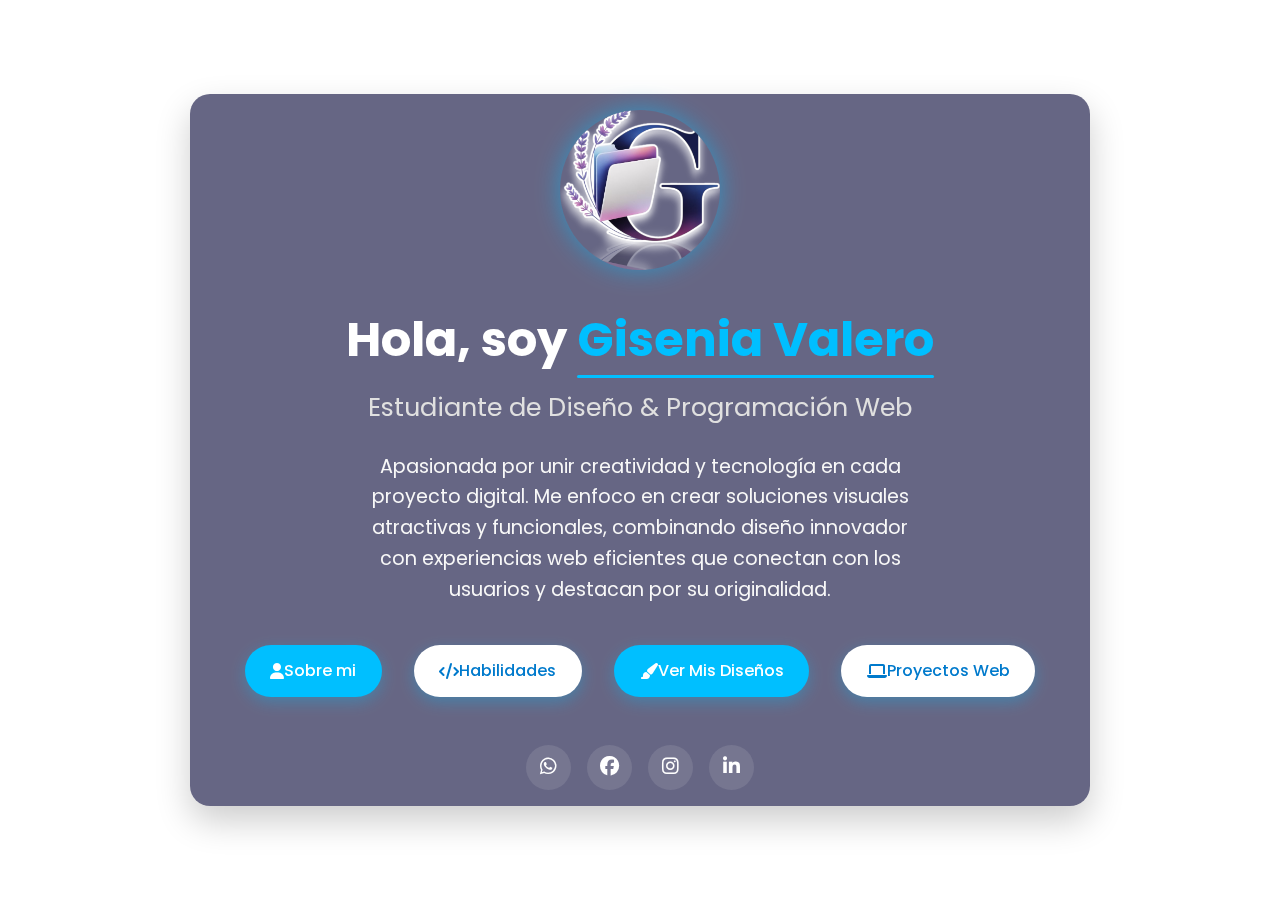
<file: index.html>
<!DOCTYPE html>
<html lang="es">
<head>
    <meta charset="UTF-8">
    <meta name="viewport" content="width=device-width, initial-scale=1.0">
    <title>Gisenia Valero | Diseño Gráfico & Programación Web</title>
    <link rel="stylesheet" href="https://cdnjs.cloudflare.com/ajax/libs/font-awesome/6.4.0/css/all.min.css">
    <link rel="stylesheet" href="https://fonts.googleapis.com/css2?family=Poppins:wght@300;400;500;600;700&display=swap">
    <link rel="stylesheet" href="ESTILO.CSS">
</head>
<body>
    <section id="home" class="home">
        <div class="particles" id="particles"></div>
        <div class="overlay">
            <div class="home-content">
                <img src="logo.png" alt="Gisenia Valero" class="profile-pic">
                <h1>Hola, soy <span>Gisenia Valero</span></h1>
                <h2>Estudiante de Diseño & Programación Web</h2>
                <p>
                    Apasionada por unir creatividad y tecnología en cada proyecto digital. Me enfoco en crear soluciones visuales atractivas y funcionales, combinando diseño innovador con experiencias web eficientes que conectan con los usuarios y destacan por su originalidad.
                </p>
                <div class="buttons">
                    <a href="sobremi.html" class="btn">
                        <i class="fas fa-user"></i> Sobre mi
                    </a>
                    <a href="habiliades.html" class="btn secondary">
                        <i class="fas fa-code"></i> Habilidades
                    </a>
                    <a href="diseno.html" class="btn">
                        <i class="fas fa-paint-brush"></i> Ver Mis Diseños
                    </a>
                    <a href="proyectos.html" class="btn secondary">
                        <i class="fas fa-laptop"></i> Proyectos Web
                    </a>
                </div>
                <div class="social">
                    <a href="https://walink.co/cecac8" target="_blank" title="WhatsApp">
                        <i class="fab fa-whatsapp"></i>
                    </a>
                    <a href="https://www.facebook.com/share/1CY7yNGZvF/" target="_blank" title="Facebook">
                        <i class="fab fa-facebook"></i>
                    </a>
                    <a href="https://www.instagram.com/gisenia_valero_cainicela?igsh=MW5tcTYyZTUxejdicg==" target="_blank" title="Instagram">
                        <i class="fab fa-instagram"></i>
                    </a>
                    <a href="https://www.linkedin.com/in/gisenia-valero-cainicela-827954334/" target="_blank" title="LinkedIn">
                        <i class="fab fa-linkedin-in"></i>
                    </a>
                </div>
            </div>
        </div>
    </section>

    <script>
        // Crear efecto de partículas
        document.addEventListener('DOMContentLoaded', function() {
            const particlesContainer = document.getElementById('particles');
            const particleCount = 30;
            
            for (let i = 0; i < particleCount; i++) {
                const particle = document.createElement('div');
                particle.classList.add('particle');
                
                // Tamaño aleatorio entre 3 y 8px
                const size = Math.random() * 5 + 3;
                particle.style.width = `${size}px`;
                particle.style.height = `${size}px`;
                
                // Posición horizontal aleatoria
                particle.style.left = `${Math.random() * 100}vw`;
                
                // Retraso de animación aleatorio
                particle.style.animationDelay = `${Math.random() * 15}s`;
                
                // Duración de animación aleatoria
                particle.style.animationDuration = `${Math.random() * 10 + 10}s`;
                
                particlesContainer.appendChild(particle);
            }
        });
    </script>
</body>
</html>
</file>
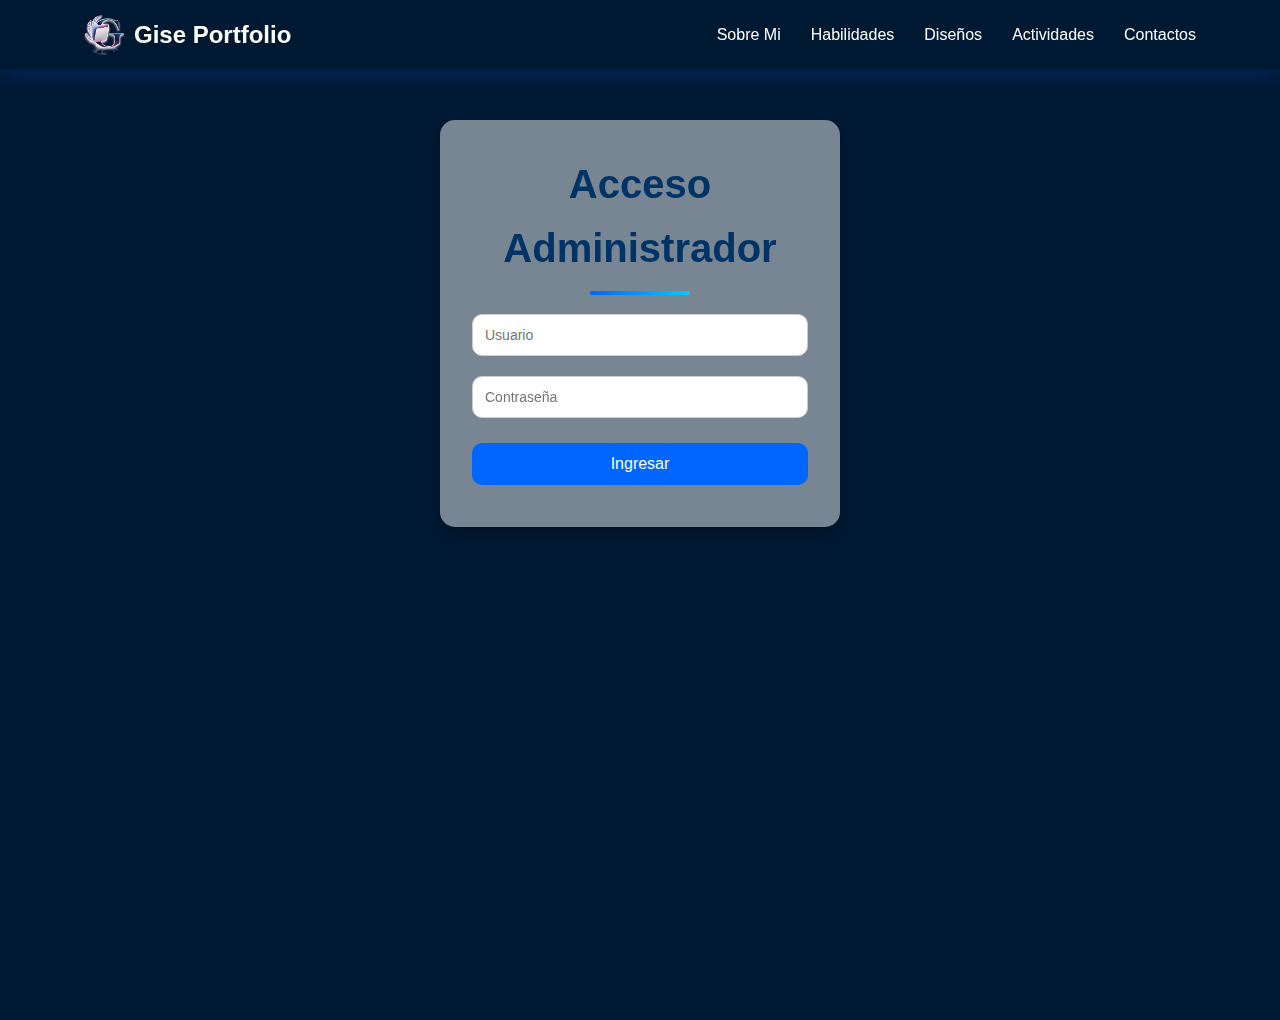
<file: admin.html>
<!DOCTYPE html>
<html lang="es">
<head>
  <meta charset="UTF-8">
  <meta name="viewport" content="width=device-width, initial-scale=1.0">
  <title>Panel de Administrador</title>
  <link rel="stylesheet" href="admin.css">
</head>
<body>
        <!-- Header -->
     <header>
        <div class="container">
            
                <nav>
            <div class="logo-container">
                <img src="logo.png" alt="Gisenia Valero" class="profile-pic">
                <a href="index.html" class="logo">Gise Portfolio</a>
            </div>

            <!-- Botón hamburguesa -->
            <div class="menu-toggle" id="menu-toggle">☰</div>

            <ul class="nav-links" id="nav-links">
                <li><a href="sobremi.html">Sobre Mi</a></li>
                <li><a href="habiliades.html">Habilidades</a></li>
                <li><a href="diseno.html">Diseños</a></li>
                <li><a href="proyectos.html">Actividades</a></li>
                <li><a href="contacto.html">Contactos</a></li>
            </ul>
        </nav>
    </div>
     </header>
  <div class="container">
    <!-- Login -->
    <div id="login-section">
      <h2>Acceso Administrador</h2>
      <input type="text" id="username" placeholder="Usuario">
      <input type="password" id="password" placeholder="Contraseña">
      <button onclick="login()">Ingresar</button>
      <p id="login-msg" style="color:rgb(47, 0, 255);"></p>
    </div>

    <!-- Panel -->
<div id="admin-panel" style="display:none;">
  <h2>Bienvenida Gisenia</h2>

  <div class="admin-forms">
    <!-- Sección Diseños -->
    <section>
      <h3>Agregar Diseño</h3>
      <input type="text" id="design-title" placeholder="Título">
      <input type="text" id="design-desc" placeholder="Descripción">
      <input type="file" id="design-file" accept="image/*,video/*">
      <button onclick="addDesign()">Agregar Diseño</button>
      <div id="design-list"></div>
    </section>

    <!-- Sección Proyectos -->
    <section>
      <h3>Agregar Proyecto</h3>
      <input type="text" id="project-title" placeholder="Título">
      <input type="text" id="project-desc" placeholder="Descripción">
      <input type="file" id="project-file" accept=".pdf,.zip">
      <button onclick="addProject()">Agregar Proyecto</button>
      <div id="project-list"></div>
    </section>
  </div>
</div>


  <script>
    function addDesign() {
      const title = document.getElementById("design-title").value;
      const desc = document.getElementById("design-desc").value;
      if(title && desc){
        const card = document.createElement("div");
        card.classList.add("card");
        card.innerHTML = `<h4>${title}</h4><p>${desc}</p>`;
        document.getElementById("design-list").appendChild(card);
        document.getElementById("design-title").value="";
        document.getElementById("design-desc").value="";
      }
    }

    function addProject() {
      const title = document.getElementById("project-title").value;
      const desc = document.getElementById("project-desc").value;
      if(title && desc){
        const card = document.createElement("div");
        card.classList.add("card");
        card.innerHTML = `<h4>${title}</h4><p>${desc}</p>`;
        document.getElementById("project-list").appendChild(card);
        document.getElementById("project-title").value="";
        document.getElementById("project-desc").value="";
      }
    }
  </script>
    </div>
  </div>

  <script>
    // --- LOGIN ---
    function login() {
      const user = document.getElementById("username").value;
      const pass = document.getElementById("password").value;
      if (user === "gisenia" && pass === "123") {
        document.getElementById("login-section").style.display = "none";
        document.getElementById("admin-panel").style.display = "block";
        loadData();
      } else {
        document.getElementById("login-msg").innerText = "Credenciales incorrectas";
      }
    }

    // --- GUARDAR DISEÑOS ---
    function addDesign() {
      let title = document.getElementById("design-title").value;
      let desc = document.getElementById("design-desc").value;
      let file = document.getElementById("design-file").files[0];

      if (!title || !desc || !file) return alert("Completa todos los campos");

      let reader = new FileReader();
      reader.onload = function(e) {
        let designs = JSON.parse(localStorage.getItem("designs")) || [];
        designs.push({ title, desc, file: e.target.result, type: file.type });
        localStorage.setItem("designs", JSON.stringify(designs));
        loadData();
      }
      reader.readAsDataURL(file);
    }

    // --- GUARDAR PROYECTOS ---
    function addProject() {
      let title = document.getElementById("project-title").value;
      let desc = document.getElementById("project-desc").value;
      let file = document.getElementById("project-file").files[0];

      if (!title || !desc || !file) return alert("Completa todos los campos");

      let reader = new FileReader();
      reader.onload = function(e) {
        let projects = JSON.parse(localStorage.getItem("projects")) || [];
        projects.push({ title, desc, file: e.target.result, name: file.name });
        localStorage.setItem("projects", JSON.stringify(projects));
        loadData();
      }
      reader.readAsDataURL(file);
    }

    // --- MOSTRAR DATOS EN EL PANEL ---
    function loadData() {
      // Diseños
      let designs = JSON.parse(localStorage.getItem("designs")) || [];
      let dList = document.getElementById("design-list");
      dList.innerHTML = "";
      designs.forEach((d, i) => {
        dList.innerHTML += `
          <div>
            <b>${d.title}</b> - ${d.desc}
            <button onclick="deleteDesign(${i})">Eliminar</button>
          </div>`;
      });

      // Proyectos
      let projects = JSON.parse(localStorage.getItem("projects")) || [];
      let pList = document.getElementById("project-list");
      pList.innerHTML = "";
      projects.forEach((p, i) => {
        pList.innerHTML += `
          <div>
            <b>${p.title}</b> - ${p.desc}
            <button onclick="deleteProject(${i})">Eliminar</button>
          </div>`;
      });
    }

    // --- ELIMINAR ---
    function deleteDesign(index) {
      let designs = JSON.parse(localStorage.getItem("designs")) || [];
      designs.splice(index, 1);
      localStorage.setItem("designs", JSON.stringify(designs));
      loadData();
    }

    function deleteProject(index) {
      let projects = JSON.parse(localStorage.getItem("projects")) || [];
      projects.splice(index, 1);
      localStorage.setItem("projects", JSON.stringify(projects));
      loadData();
    }
  </script>
</body>
<script>
  const toggle = document.getElementById("menu-toggle");
  const navLinks = document.getElementById("nav-links");

  toggle.addEventListener("click", () => {
    navLinks.classList.toggle("show");
  });
</script>

</html>
</file>
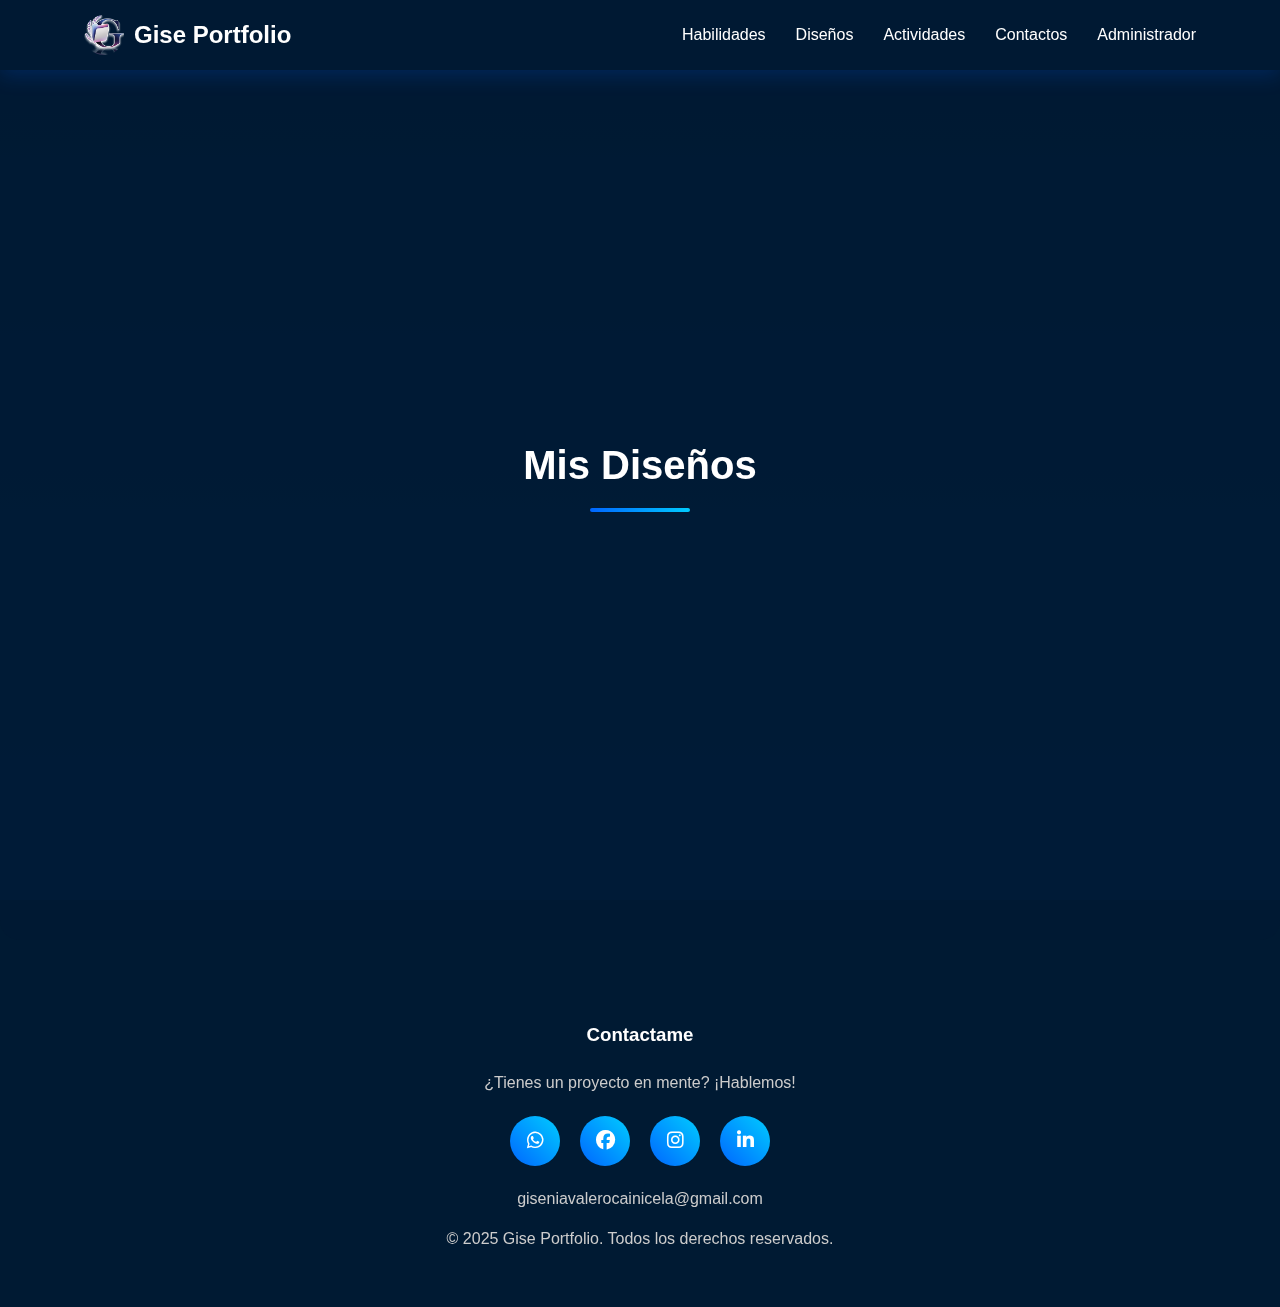
<file: diseno.html>
<!DOCTYPE html>
<html lang="es">
<head>
    <meta charset="UTF-8">
    <meta name="viewport" content="width=device-width, initial-scale=1.0">
    <title>Gise Portfolio</title>
    <link rel="stylesheet" href="https://cdnjs.cloudflare.com/ajax/libs/font-awesome/6.4.0/css/all.min.css">
    <link rel="stylesheet" href="general.css">
</head>
<body>
    <!-- Header -->
     <header>
        <div class="container">
            
                <nav>
            <div class="logo-container">
                <img src="logo.png" alt="Gisenia Valero" class="profile-pic">
                <a href="index.html" class="logo">Gise Portfolio</a>
            </div>

            <!-- Botón hamburguesa -->
            <div class="menu-toggle" id="menu-toggle">☰</div>

            <ul class="nav-links" id="nav-links">
                <li><a href="habiliades.html">Habilidades</a></li>
                <li><a href="diseno.html">Diseños</a></li>
                <li><a href="proyectos.html">Actividades</a></li>
                <li><a href="contacto.html">Contactos</a></li>
                <li><a href="admin.html">Administrador</a></li>
            </ul>
        </nav>
    </div>
     </header>
    <!-- Diseños -->
     
    <section id="designs">
      <h2>Mis Diseños</h2>
<div class="designs-gallery" id="design-gallery"></div>

<script>
  function loadDesigns() {
    let designs = JSON.parse(localStorage.getItem("designs")) || [];
    let container = document.getElementById("design-gallery");
    container.innerHTML = "";
    designs.forEach(d => {
      if (d.type.startsWith("image")) {
        container.innerHTML += `
          <div class="design-item">
            <img src="${d.file}" alt="${d.title}">
            <div class="design-overlay">
              <h3>${d.title}</h3>
              <p>${d.desc}</p>
            </div>
          </div>`;
      } else if (d.type.startsWith("video")) {
        container.innerHTML += `
          <div class="design-item">
            <video controls src="${d.file}"></video>
            <div class="design-overlay">
              <h3>${d.title}</h3>
              <p>${d.desc}</p>
            </div>
          </div>`;
      }
    });
  }
  loadDesigns();
</script>

    </section>
    <script>
        document.getElementById("menu-toggle").addEventListener("click", function() {
            document.getElementById("nav-links").classList.toggle("show");
        });
    </script>
    <!-- Footer -->
      <footer>
    <div class="container">
      <h3>Contactame</h3>
      <p>¿Tienes un proyecto en mente? ¡Hablemos!</p>
      <div class="social-links">
        <a href="https://walink.co/cecac8" target="_blank" title="WhatsApp"><i class="fab fa-whatsapp"></i></a>
        <a href="https://www.facebook.com/share/1CY7yNGZvF/" target="_blank" title="TikTok"><i class="fab fa-facebook"></i></a>
        <a href="https://www.instagram.com/gisenia_valero_cainicela?igsh=MW5tcTYyZTUxejdicg==" target="_blank" title="Instagram"><i class="fab fa-instagram"></i></a>
        <a href="https://www.linkedin.com/in/gisenia-valero-cainicela-827954334/" target="_blank" title="LinkedIn"><i class="fab fa-linkedin-in"></i></a>
      </div>
      <p>giseniavalerocainicela@gmail.com</p>
      <p>&copy; 2025 Gise Portfolio. Todos los derechos reservados.</p>
    </div>
  </footer>
</body>
</html>
</file>
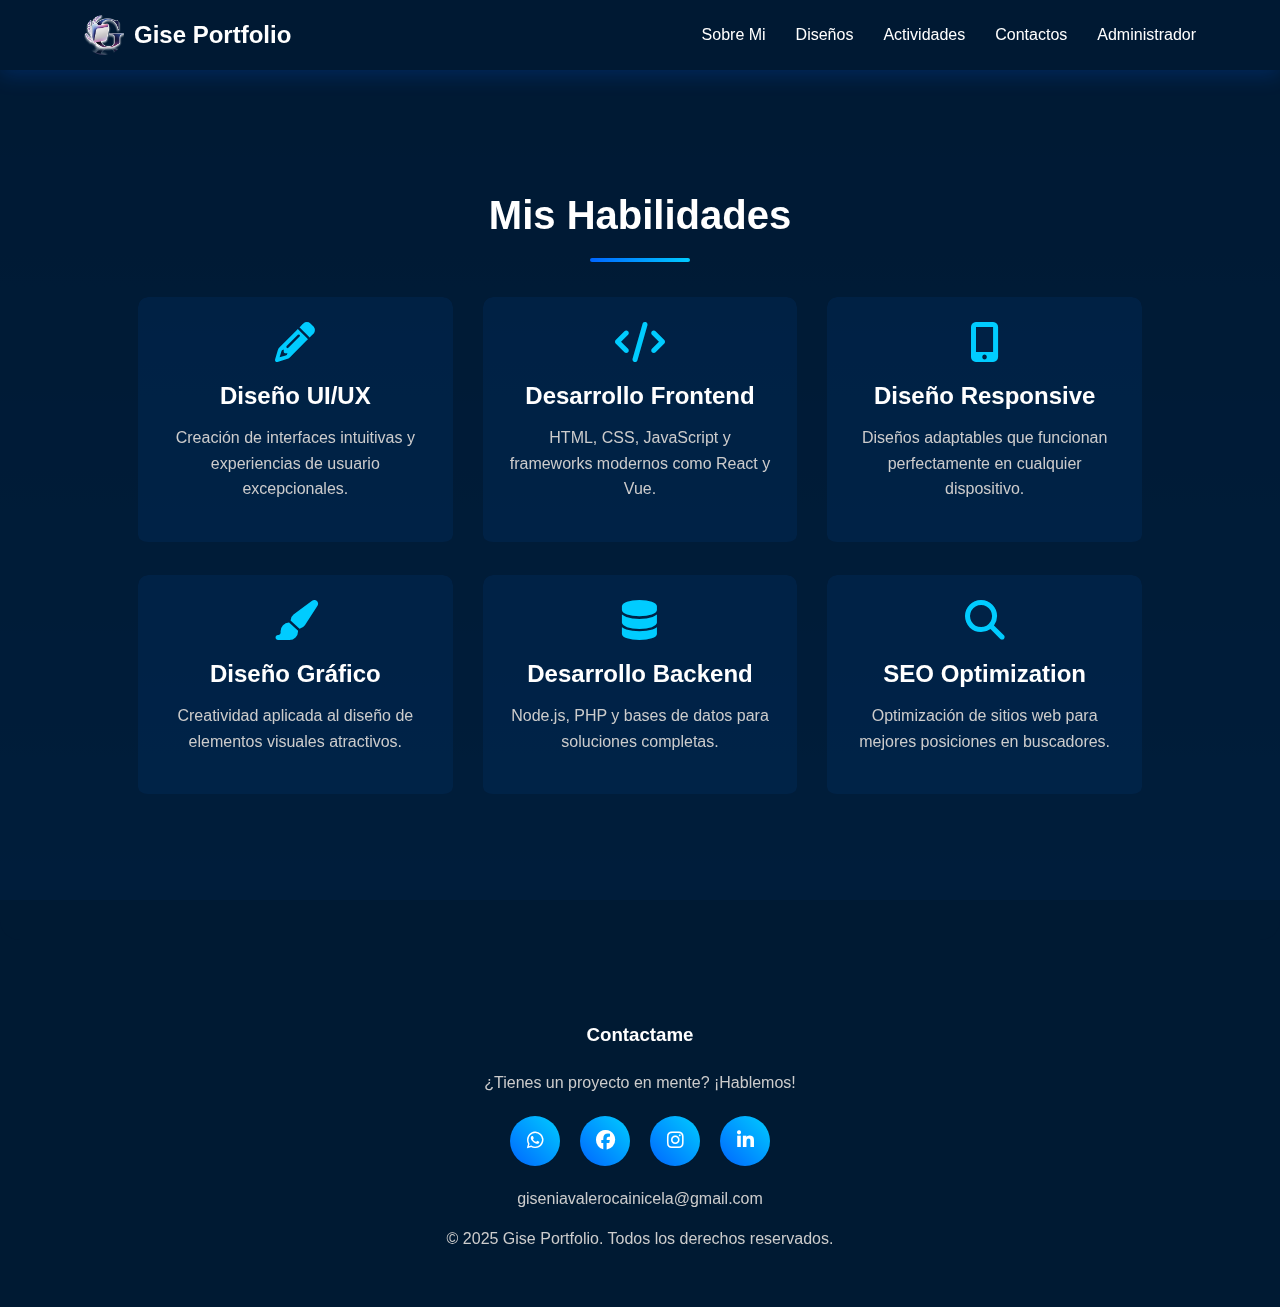
<file: habiliades.html>
<!DOCTYPE html>
<html lang="es">
<head>
    <meta charset="UTF-8">
    <meta name="viewport" content="width=device-width, initial-scale=1.0">
    <title>Gise Portfolio</title>
    <link rel="stylesheet" href="https://cdnjs.cloudflare.com/ajax/libs/font-awesome/6.4.0/css/all.min.css">
    <link rel="stylesheet" href="general.css">
</head>
<body>
    <!-- Header -->
         <header>
        <div class="container">
            
                <nav>
            <div class="logo-container">
                <img src="logo.png" alt="Gisenia Valero" class="profile-pic">
                <a href="index.html" class="logo">Gise Portfolio</a>
            </div>

            <!-- Botón hamburguesa -->
            <div class="menu-toggle" id="menu-toggle">☰</div>

            <ul class="nav-links" id="nav-links">
                <li><a href="sobremi.html">Sobre Mi</a></li>
                <li><a href="diseno.html">Diseños</a></li>
                <li><a href="proyectos.html">Actividades</a></li>
                <li><a href="contacto.html">Contactos</a></li>
                <li><a href="admin.html">Administrador</a></li>
            </ul>
        </nav>
    </div>
     </header>
    <!-- Habilidades -->
    <section id="skills">
        <div class="container">
            <h2>Mis Habilidades</h2>
            <div class="skills-grid">
                <div class="skill-item">
                    <i class="fas fa-pencil-alt"></i>
                    <h3>Diseño UI/UX</h3>
                    <p>Creación de interfaces intuitivas y experiencias de usuario excepcionales.</p>
                </div>
                <div class="skill-item">
                    <i class="fas fa-code"></i>
                    <h3>Desarrollo Frontend</h3>
                    <p>HTML, CSS, JavaScript y frameworks modernos como React y Vue.</p>
                </div>
                <div class="skill-item">
                    <i class="fas fa-mobile-alt"></i>
                    <h3>Diseño Responsive</h3>
                    <p>Diseños adaptables que funcionan perfectamente en cualquier dispositivo.</p>
                </div>
                <div class="skill-item">
                    <i class="fas fa-paint-brush"></i>
                    <h3>Diseño Gráfico</h3>
                    <p>Creatividad aplicada al diseño de elementos visuales atractivos.</p>
                </div>
                <div class="skill-item">
                    <i class="fas fa-database"></i>
                    <h3>Desarrollo Backend</h3>
                    <p>Node.js, PHP y bases de datos para soluciones completas.</p>
                </div>
                <div class="skill-item">
                    <i class="fas fa-search"></i>
                    <h3>SEO Optimization</h3>
                    <p>Optimización de sitios web para mejores posiciones en buscadores.</p>
                </div>
            </div>
        </div>
    </section>

    <script>
        document.getElementById("menu-toggle").addEventListener("click", function() {
            document.getElementById("nav-links").classList.toggle("show");
        });
    </script>


    <!-- Footer -->
  <footer>
    <div class="container">
      <h3>Contactame</h3>
      <p>¿Tienes un proyecto en mente? ¡Hablemos!</p>
      <div class="social-links">
        <a href="https://walink.co/cecac8" target="_blank" title="WhatsApp"><i class="fab fa-whatsapp"></i></a>
        <a href="https://www.facebook.com/share/1CY7yNGZvF/" target="_blank" title="TikTok"><i class="fab fa-facebook"></i></a>
        <a href="https://www.instagram.com/gisenia_valero_cainicela?igsh=MW5tcTYyZTUxejdicg==" target="_blank" title="Instagram"><i class="fab fa-instagram"></i></a>
        <a href="https://www.linkedin.com/in/gisenia-valero-cainicela-827954334/" target="_blank" title="LinkedIn"><i class="fab fa-linkedin-in"></i></a>
      </div>
      <p>giseniavalerocainicela@gmail.com</p>
      <p>&copy; 2025 Gise Portfolio. Todos los derechos reservados.</p>
    </div>
  </footer>
</body>
</html>
</file>
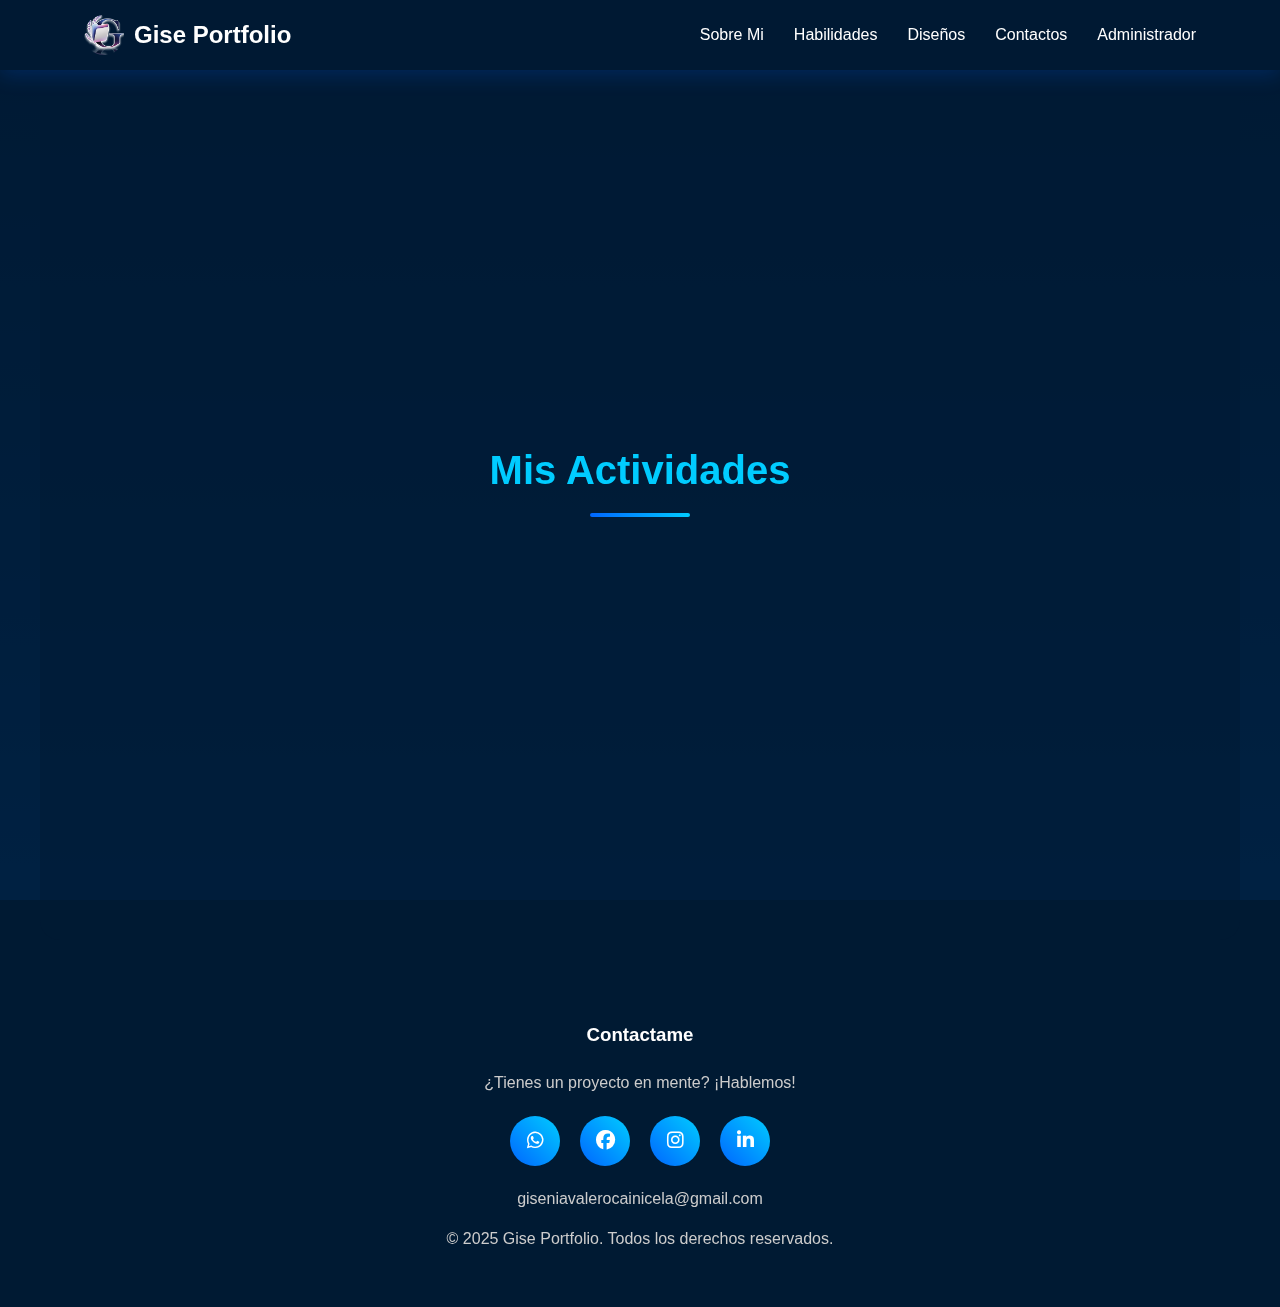
<file: proyectos.html>
<!DOCTYPE html>
<html lang="es">
<head>
  <meta charset="UTF-8">
  <meta name="viewport" content="width=device-width, initial-scale=1.0">
  <title>Gise Portfolio</title>
  <link rel="stylesheet" href="general.css">
  <link rel="stylesheet" href="https://cdnjs.cloudflare.com/ajax/libs/font-awesome/6.4.0/css/all.min.css">
</head>
<body>
  <!-- Header -->
  <header>
    <div class="container">
      <nav>
        <div class="logo-container">
          <img src="logo.png" alt="Gisenia Valero" class="profile-pic">
          <a href="index.html" class="logo">Gise Portfolio</a>
        </div>

        <div class="menu-toggle" id="menu-toggle">☰</div>

        <ul class="nav-links" id="nav-links">
          <li><a href="sobremi.html">Sobre Mi</a></li>
          <li><a href="habiliades.html">Habilidades</a></li>
          <li><a href="diseno.html">Diseños</a></li>
          <li><a href="contacto.html">Contactos</a></li>
          <li><a href="admin.html">Administrador</a></li>
        </ul>
      </nav>
    </div>
  </header>

  <!-- Proyectos -->
  <section id="projects">
    <h2>Mis Actividades</h2>
    <div class="projects-grid" id="project-gallery"></div>
  </section>

  <!-- Modal para vista previa -->
  <div id="preview-modal" class="modal">
    <div class="modal-content">
      <span class="close">&times;</span>
      <iframe id="preview-frame" src="" frameborder="0"></iframe>
    </div>
  </div>

  <!-- Footer -->
  <footer>
    <div class="container">
      <h3>Contactame</h3>
      <p>¿Tienes un proyecto en mente? ¡Hablemos!</p>
      <div class="social-links">
        <a href="https://walink.co/cecac8" target="_blank" title="WhatsApp"><i class="fab fa-whatsapp"></i></a>
        <a href="https://www.facebook.com/share/1CY7yNGZvF/" target="_blank" title="TikTok"><i class="fab fa-facebook"></i></a>
        <a href="https://www.instagram.com/gisenia_valero_cainicela?igsh=MW5tcTYyZTUxejdicg==" target="_blank" title="Instagram"><i class="fab fa-instagram"></i></a>
        <a href="https://www.linkedin.com/in/gisenia-valero-cainicela-827954334/" target="_blank" title="LinkedIn"><i class="fab fa-linkedin-in"></i></a>
      </div>
      <p>giseniavalerocainicela@gmail.com</p>
      <p>&copy; 2025 Gise Portfolio. Todos los derechos reservados.</p>
    </div>
  </footer>

  <script src="general.js"></script>
</body>
</html>
</file>
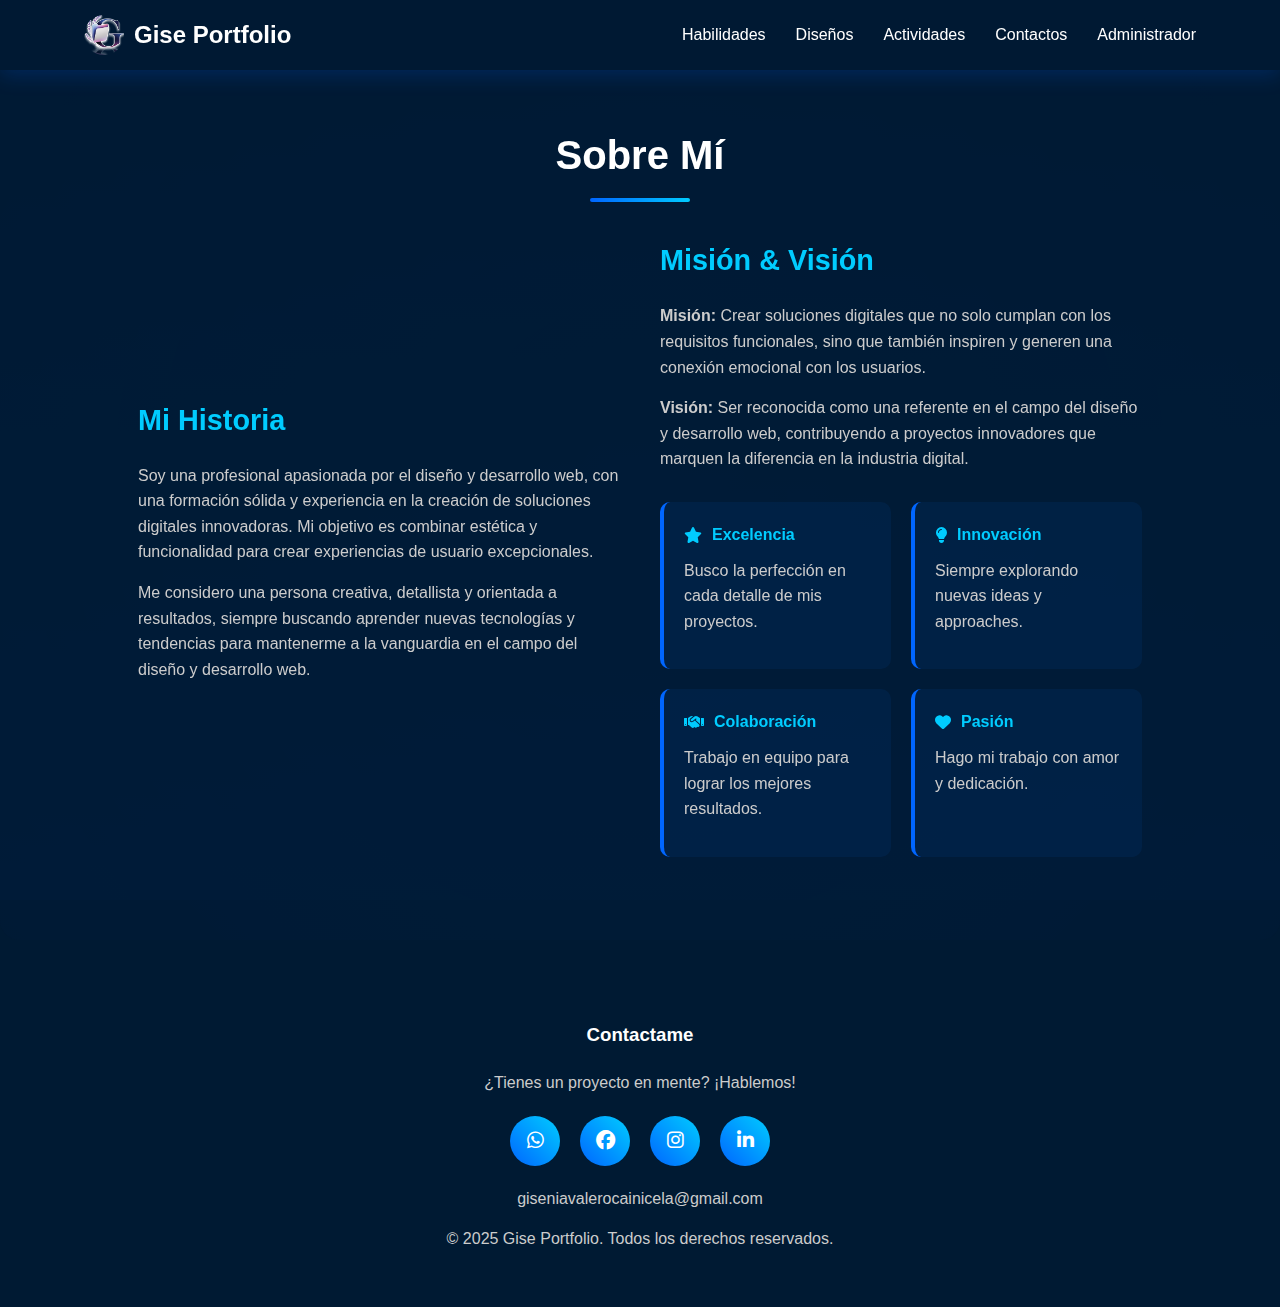
<file: sobremi.html>
<!DOCTYPE html>
<html lang="es">
<head>
    <meta charset="UTF-8">
    <meta name="viewport" content="width=device-width, initial-scale=1.0">
    <title>Gise Portfolio</title>
    <link rel="stylesheet" href="https://cdnjs.cloudflare.com/ajax/libs/font-awesome/6.4.0/css/all.min.css">
    <link rel="stylesheet" href="general.css">
</head>
<body>
    <!-- Header -->
     <header>
        <div class="container">
            
                <nav>
            <div class="logo-container">
                <img src="logo.png" alt="Gisenia Valero" class="profile-pic">
                <a href="index.html" class="logo">Gise Portfolio</a>
            </div>

            <!-- Botón hamburguesa -->
            <div class="menu-toggle" id="menu-toggle">☰</div>

            <ul class="nav-links" id="nav-links">
                <li><a href="habiliades.html">Habilidades</a></li>
                <li><a href="diseno.html">Diseños</a></li>
                <li><a href="proyectos.html">Actividades</a></li>
                <li><a href="contacto.html">Contactos</a></li>
                <li><a href="admin.html">Administrador</a></li>
            </ul>
        </nav>
    </div>
     </header>
    <!-- Sobre Mí -->
    <section id="about">
        <div class="container">
            <h2>Sobre Mí</h2>
            <div class="about-content">
                <div class="about-text">
                    <h3>Mi Historia</h3>
                    <p>Soy una profesional apasionada por el diseño y desarrollo web, con una formación sólida y experiencia en la creación de soluciones digitales innovadoras. Mi objetivo es combinar estética y funcionalidad para crear experiencias de usuario excepcionales.</p>
                    <p>Me considero una persona creativa, detallista y orientada a resultados, siempre buscando aprender nuevas tecnologías y tendencias para mantenerme a la vanguardia en el campo del diseño y desarrollo web.</p>
                </div>
                <div class="about-text">
                    <h3>Misión & Visión</h3>
                    <p><strong>Misión:</strong> Crear soluciones digitales que no solo cumplan con los requisitos funcionales, sino que también inspiren y generen una conexión emocional con los usuarios.</p>
                    <p><strong>Visión:</strong> Ser reconocida como una referente en el campo del diseño y desarrollo web, contribuyendo a proyectos innovadores que marquen la diferencia en la industria digital.</p>
                    
                    <div class="values-grid">
                        <div class="value-item">
                            <h4><i class="fas fa-star"></i> Excelencia</h4>
                            <p>Busco la perfección en cada detalle de mis proyectos.</p>
                        </div>
                        <div class="value-item">
                            <h4><i class="fas fa-lightbulb"></i> Innovación</h4>
                            <p>Siempre explorando nuevas ideas y approaches.</p>
                        </div>
                        <div class="value-item">
                            <h4><i class="fas fa-handshake"></i> Colaboración</h4>
                            <p>Trabajo en equipo para lograr los mejores resultados.</p>
                        </div>
                        <div class="value-item">
                            <h4><i class="fas fa-heart"></i> Pasión</h4>
                            <p>Hago mi trabajo con amor y dedicación.</p>
                        </div>
                    </div>
                </div>
            </div>
        </div>
    </section>

    <script>
        document.getElementById("menu-toggle").addEventListener("click", function() {
            document.getElementById("nav-links").classList.toggle("show");
        });
    </script>
    <!-- Footer -->
  <footer>
    <div class="container">
      <h3>Contactame</h3>
      <p>¿Tienes un proyecto en mente? ¡Hablemos!</p>
      <div class="social-links">
        <a href="https://walink.co/cecac8" target="_blank" title="WhatsApp"><i class="fab fa-whatsapp"></i></a>
        <a href="https://www.facebook.com/share/1CY7yNGZvF/" target="_blank" title="TikTok"><i class="fab fa-facebook"></i></a>
        <a href="https://www.instagram.com/gisenia_valero_cainicela?igsh=MW5tcTYyZTUxejdicg==" target="_blank" title="Instagram"><i class="fab fa-instagram"></i></a>
        <a href="https://www.linkedin.com/in/gisenia-valero-cainicela-827954334/" target="_blank" title="LinkedIn"><i class="fab fa-linkedin-in"></i></a>
      </div>
      <p>giseniavalerocainicela@gmail.com</p>
      <p>&copy; 2025 Gise Portfolio. Todos los derechos reservados.</p>
    </div>
  </footer>
</body>
</html>
</file>
<file: ESTILO.CSS>
:root {
    --primary: #00BFFF;
    --primary-dark: #007acc;
    --secondary: #ffffff;
    --text-light: #f8f8f8;
    --text-gray: #e0e0e0;
    --overlay: rgba(0, 0, 50, 0.6);
    --card-bg: rgba(255, 255, 255, 0.1);
}

/* Reset */
* {
    margin: 0;
    padding: 0;
    box-sizing: border-box;
}

body {
    font-family: 'Poppins', sans-serif;
    line-height: 1.6;
    overflow-x: hidden;
    font-size: 16px; /* base */
}

/* ==== HOME ==== */
.home {
    position: relative;
    min-height: 100vh;
    display: flex;
    align-items: center;
    justify-content: center;
    overflow: hidden;
    text-align: center;
    color: #fff;
    padding: 1rem;
}

/* Fondo slider */
.home::before {
    content: "";
    position: absolute;
    top: 0; left: 0;
    width: 100%; height: 100%;
    background-size: cover;
    background-position: center;
    animation: slider 20s infinite;
    z-index: -2;
}

@keyframes slider {
    0%   { background-image: url('1.jpg'); }
    33%  { background-image: url('2.jpg'); }
    66%  { background-image: url('3.jpg'); }
    100% { background-image: url('4.jpg'); }
}

/* Filtro encima */
.overlay {
    background: var(--overlay);
    padding: 1rem 2rem;
    border-radius: 20px;
    max-width: 900px;
    width: 100%;
    backdrop-filter: blur(10px);
    -webkit-backdrop-filter: blur(10px);
    box-shadow: 0 15px 35px rgba(0, 0, 0, 0.2);
}

/* Contenido principal */
.home-content {
    position: relative;
    z-index: 1;
}

.home-content h1 {
    font-size: clamp(1.8rem, 5vw, 3rem);
    font-weight: 700;
    margin-bottom: 0.5rem;
    color: var(--secondary);
}

.home-content h1 span {
    color: var(--primary);
    position: relative;
}

.home-content h1 span::after {
    content: '';
    position: absolute;
    bottom: -5px;
    left: 0;
    width: 100%;
    height: 3px;
    background: var(--primary);
    border-radius: 3px;
}

.home-content h2 {
    font-size: clamp(1rem, 3vw, 1.6rem);
    font-weight: 400;
    margin: 0.5rem 0 1.5rem;
    color: var(--text-gray);
}

.home-content p {
    font-size: clamp(0.9rem, 2.5vw, 1.2rem);
    margin-bottom: 2rem;
    color: var(--text-light);
    max-width: 600px;
    margin-left: auto;
    margin-right: auto;
    padding: 0 1rem;
}

/* Imagen perfil */
.profile-pic {
    width: clamp(100px, 25vw, 160px);
    height: clamp(100px, 25vw, 160px);
    border-radius: 50%;
    margin-bottom: 1.5rem;
    object-fit: cover;
    box-shadow: 0 0 25px rgba(0, 191, 255, 0.5);
    animation: pulse 3s infinite ease-in-out;
}

@keyframes pulse {
    0% { transform: scale(1); }
    50% { transform: scale(1.05); }
    100% { transform: scale(1); }
}

/* Botones */
.buttons {
    display: flex;
    justify-content: center;
    flex-wrap: wrap;
    gap: 1rem;
    margin-bottom: 2.5rem;
}

.btn {
    display: inline-flex;
    align-items: center;
    margin: 0.5rem;
    padding: 0.8rem 1.6rem;
    border-radius: 50px;
    text-decoration: none;
    background: var(--primary);
    color: var(--secondary);
    font-weight: 500;
    transition: all 0.3s ease;
    box-shadow: 0 5px 15px rgba(0, 191, 255, 0.3);
    font-size: clamp(0.85rem, 2vw, 1rem);
}

.btn:hover {
    background: var(--primary-dark);
    transform: translateY(-3px);
    box-shadow: 0 8px 20px rgba(0, 191, 255, 0.4);
}

.btn.secondary {
    background: var(--secondary);
    color: var(--primary-dark);
}

.btn.secondary:hover {
    background: #f0f0f0;
    color: var(--primary-dark);
}

/* Redes sociales */
.social {
    display: flex;
    justify-content: center;
    gap: 1rem;
    margin-top: 2rem;
    flex-wrap: wrap;
}

.social a {
    display: flex;
    align-items: center;
    justify-content: center;
    width: clamp(35px, 8vw, 45px);
    height: clamp(35px, 8vw, 45px);
    border-radius: 50%;
    background: var(--card-bg);
    color: var(--secondary);
    font-size: clamp(0.9rem, 3vw, 1.2rem);
    transition: all 0.3s ease;
    text-decoration: none;
}

.social a:hover {
    background: var(--primary);
    transform: translateY(-5px);
}

/* Partículas */
.particles {
    position: absolute;
    top: 0;
    left: 0;
    width: 100%;
    height: 100%;
    z-index: 0;
    overflow: hidden;
}

.particle {
    position: absolute;
    background: rgba(255, 255, 255, 0.5);
    border-radius: 50%;
    opacity: 0;
    animation: float 15s infinite linear;
}

/* Responsividad */
@media (max-width: 480px) {
    .overlay {
        padding: 1rem;
    }
    .buttons {
        flex-direction: column;
        align-items: center;
    }
    .btn {
        width: 100%;
        max-width: 220px;
        justify-content: center;
    }
}
</file>
<file: admin.css>
/* =========================================================
   VARIABLES DE COLORES
========================================================= */
:root {
  --electric-blue: #0066ff;
  --navy-blue: #003366;
  --light-blue: #00ccff;
  --dark-bg: #001a33;
  --text-light: #ffffff;
  --text-gray: #cccccc;
  --form-bg: rgba(255, 255, 255, 0.47);
  --card-bg: #ffffff;
  --card-text: #333333;
}

/* =========================================================
   ESTILOS GENERALES
========================================================= */
* {
  margin: 0;
  padding: 0;
  box-sizing: border-box;
  font-family: 'Segoe UI', Tahoma, Geneva, Verdana, sans-serif;
}

html {
  scroll-behavior: smooth;
}

body {
  background: var(--dark-bg);
  color: var(--text-light);
  line-height: 1.6;
  overflow-x: hidden;
  min-height: 100vh;
}

/* Fondo animado */
body::before {
  content: "";
  position: fixed;
  top: 0; left: 0;
  width: 100%; height: 100%;
  background-size: cover;
  background-position: center;
  animation: sliderBg 24s infinite;
  z-index: -2;
}

body::after {
  content: "";
  position: fixed;
  top: 0; left: 0;
  width: 100%; height: 100%;
  background: rgba(0, 26, 51, 0.7); /* capa oscura */
  z-index: -1;
}

/* Contenedor principal */
.container {
  width: 90%;
  max-width: 1200px;
  margin: 0 auto;
  padding: 0 20px;
  position: relative;
  z-index: 10;
}

/* =========================================================
   HEADER Y NAVEGACIÓN
========================================================= */
header {
  position: fixed;
  top: 0; left: 0;
  width: 100%;
  background: rgba(0, 26, 51, 0.9);
  backdrop-filter: blur(10px);
  padding: 15px 0;
  z-index: 1000;
  box-shadow: 0 5px 20px rgba(0, 102, 255, 0.2);
}

nav {
  display: flex;
  justify-content: space-between;
  align-items: center;
}

.logo-container {
  display: flex;
  align-items: center;
  gap: 10px;
}

.profile-pic {
  width: 40px;
  height: 40px;
  border-radius: 50%;
  object-fit: cover;
}

.logo {
  font-size: 1.5rem;
  font-weight: 700;
  color: white;
  text-decoration: none;
}

.nav-links {
  display: flex;
  list-style: none;
  gap: 30px;
}

.nav-links a {
  color: white;
  text-decoration: none;
  font-weight: 500;
  transition: 0.3s;
  position: relative;
}

.nav-links a::after {
  content: "";
  position: absolute;
  bottom: -5px;
  left: 0;
  width: 0;
  height: 2px;
  background: linear-gradient(90deg, var(--electric-blue), var(--light-blue));
  transition: width 0.3s;
}

.nav-links a:hover {
  color: var(--light-blue);
}

.nav-links a:hover::after {
  width: 100%;
}

/* Botón menú (solo móvil) */
.menu-toggle {
  display: none;
  font-size: 1.8rem;
  cursor: pointer;
  color: white;
}

/* =========================================================
   LOGIN Y PANEL ADMINISTRATIVO
========================================================= */
h1, h2, h3 {
  margin-bottom: 20px;
  position: relative;
}

h2 {
  font-size: 2.5rem;
  text-align: center;
  margin-bottom: 50px;
}

h2::after {
  content: '';
  position: absolute;
  bottom: -15px;
  left: 50%;
  transform: translateX(-50%);
  width: 100px;
  height: 4px;
  background: linear-gradient(90deg, var(--electric-blue), var(--light-blue));
  border-radius: 2px;
}

/* LOGIN (centrado y compacto) */
#login-section {
  background: var(--form-bg);
  color: #333;
  padding: 2rem;
  border-radius: 15px;
  box-shadow: 0 8px 20px rgba(0, 0, 0, 0.25);
  max-width: 400px;
  margin: 120px auto;
  text-align: center;
  animation: fadeIn 1s ease-in-out;
}

#login-section h2 {
  margin-bottom: 1.5rem;
  color: var(--navy-blue);
}

#login-section input {
  width: 100%;
  padding: 12px;
  margin: 10px 0;
  border: 1px solid #ccc;
  border-radius: 10px;
  font-size: 14px;
  transition: border 0.3s;
}

#login-section input:focus {
  border: 1px solid var(--electric-blue);
  box-shadow: 0 0 5px rgba(42, 82, 152, 0.5);
}

#login-section button {
  width: 100%;
  padding: 12px;
  margin-top: 15px;
  background: var(--electric-blue);
  color: white;
  border: none;
  border-radius: 10px;
  font-size: 16px;
  cursor: pointer;
  transition: 0.3s;
}

#login-section button:hover {
  background: var(--navy-blue);
  transform: scale(1.05);
}

#login-msg {
  margin-top: 10px;
  font-size: 14px;
  color: var(--electric-blue);
}

/* PANEL DE ADMIN (más ancho y dinámico) */
#admin-panel {
  background: rgba(255, 255, 255, 0.08);
  padding: 2rem;
  border-radius: 15px;
  box-shadow: 0 8px 20px rgba(0, 0, 0, 0.25);
  max-width: 1000px;
  margin: 120px auto;
  animation: fadeIn 1s ease-in-out;
}

#admin-panel h2 {
  text-align: center;
  margin-bottom: 2rem;
  color: var(--light-blue);
}

/* Secciones en 2 columnas */
#admin-panel .admin-forms {
  display: grid;
  grid-template-columns: 1fr 1fr;
  gap: 25px;
}

/* Tarjetas */
#admin-panel section {
  background: rgba(255, 255, 255, 0.12);
  padding: 20px;
  border-radius: 15px;
  box-shadow: 0 5px 15px rgba(0,0,0,0.2);
  transition: transform 0.3s ease;
}

#admin-panel section:hover {
  transform: translateY(-3px);
}

/* Inputs */
#admin-panel input {
  width: 100%;
  padding: 12px;
  margin: 10px 0;
  border: 1px solid #ccc;
  border-radius: 10px;
  font-size: 14px;
  transition: border 0.3s;
}

#admin-panel input:focus {
  border: 1px solid var(--light-blue);
  box-shadow: 0 0 5px rgba(0, 204, 255, 0.5);
}

/* Botones */
#admin-panel button {
  width: 100%;
  padding: 12px;
  margin-top: 15px;
  background: linear-gradient(90deg, var(--electric-blue), var(--light-blue));
  color: white;
  border: none;
  border-radius: 10px;
  font-size: 16px;
  cursor: pointer;
  transition: 0.3s;
}

#admin-panel button:hover {
  background: var(--navy-blue);
  transform: scale(1.05);
}

/* Listas de resultados */
#design-list, #project-list {
  margin-top: 15px;
  color: #fff;
}

#design-list div, #project-list div {
  background: rgba(255,255,255,0.08);
  padding: 10px;
  border-radius: 10px;
  margin-bottom: 8px;
  display: flex;
  justify-content: space-between;
  align-items: center;
}

/* Cards generales */
.card {
  background: var(--card-bg);
  color: var(--card-text);
  padding: 15px;
  border-radius: 10px;
  margin: 10px 0;
  box-shadow: 0 5px 15px rgba(0,0,0,0.1);
}

/* =========================================================
   ANIMACIONES
========================================================= */
@keyframes sliderBg {
  0%   { background-image: url('1.jpg'); }
  25%  { background-image: url('2.jpg'); }
  50%  { background-image: url('3.jpg'); }
  75%  { background-image: url('4.jpg'); }
  100% { background-image: url('1.jpg'); }
}

@keyframes fadeIn {
  from { opacity: 0; transform: translateY(20px); }
  to   { opacity: 1; transform: translateY(0); }
}

/* =========================================================
   RESPONSIVE
========================================================= */
@media (max-width: 768px) {
  .nav-links {
    display: none;
    flex-direction: column;
    background: rgba(0, 26, 51, 0.95);
    position: absolute;
    top: 70px;
    right: 20px;
    padding: 20px;
    border-radius: 10px;
    gap: 15px;
    box-shadow: 0 5px 15px rgba(0, 102, 255, 0.3);
  }

  .nav-links.show {
    display: flex;
  }

  .menu-toggle {
    display: block;
  }

  #admin-panel .admin-forms {
    grid-template-columns: 1fr; /* 1 columna en móvil */
  }
}
</file>
<file: general.css>
/* =========================================================
   VARIABLES DE COLORES
========================================================= */
:root {
  --electric-blue: #0066ff;
  --navy-blue: #003366;
  --light-blue: #00ccff;
  --dark-bg: #001a33;
  --text-light: #ffffff;
  --text-gray: #cccccc;
}

/* =========================================================
   ESTILOS GENERALES
========================================================= */
* {
  margin: 0;
  padding: 0;
  box-sizing: border-box;
  font-family: 'Segoe UI', Tahoma, Geneva, Verdana, sans-serif;
}

html {
  scroll-behavior: smooth;
}

body {
  background-color: var(--dark-bg);
  color: var(--text-light);
  line-height: 1.6;
  overflow-x: hidden;
  background-image: linear-gradient(to bottom, var(--dark-bg), var(--navy-blue));
  background-attachment: fixed;
}

body::before {
  content: "";
  position: fixed;
  top: 0; left: 0;
  width: 100%; height: 100%;
  background-size: cover;
  background-position: center;
  animation: sliderBg 24s infinite;
  z-index: -2;
}

body::after {
  content: "";
  position: fixed;
  top: 0; left: 0;
  width: 100%; height: 100%;
  background: rgba(0, 26, 51, 0.7);
  z-index: -1;
}

.container {
  width: 90%;
  max-width: 1200px;
  margin: 0 auto;
  padding: 0 20px;
}

section {
  padding: 80px 0;
  min-height: 100vh;
  display: flex;
  flex-direction: column;
  justify-content: center;
}

h1, h2, h3 {
  margin-bottom: 20px;
  position: relative;
}

h2 {
  font-size: 2.5rem;
  text-align: center;
  margin-bottom: 50px;
}

h2::after {
  content: '';
  position: absolute;
  bottom: -15px;
  left: 50%;
  transform: translateX(-50%);
  width: 100px;
  height: 4px;
  background: linear-gradient(90deg, var(--electric-blue), var(--light-blue));
  border-radius: 2px;
}

p {
  margin-bottom: 15px;
  color: var(--text-gray);
}

/* =========================================================
   HEADER Y NAVEGACIÓN
========================================================= */
header {
  position: fixed;
  top: 0; left: 0;
  width: 100%;
  background: rgba(0, 26, 51, 0.9);
  backdrop-filter: blur(10px);
  padding: 15px 0;
  z-index: 1000;
  box-shadow: 0 5px 20px rgba(0, 102, 255, 0.2);
}

nav {
  display: flex;
  justify-content: space-between;
  align-items: center;
}

.logo-container {
  display: flex;
  align-items: center;
  gap: 10px;
}

.profile-pic {
  width: 40px;
  height: 40px;
  border-radius: 50%;
  object-fit: cover;
}

.logo {
  font-size: 1.5rem;
  font-weight: 700;
  color: white;
  text-decoration: none;
}

.nav-links {
  display: flex;
  list-style: none;
  gap: 30px;
  margin: 0;
  padding: 0;
  position: static;
  background: transparent;
  flex-direction: row;
  box-shadow: none;
  z-index: 2000;
}

.nav-links li {
  list-style: none;
}

.nav-links a {
  color: white;
  text-decoration: none;
  font-weight: 500;
  transition: 0.3s;
  position: relative;
}

.nav-links a::after {
  content: "";
  position: absolute;
  bottom: -5px;
  left: 0;
  width: 0;
  height: 2px;
  background: linear-gradient(90deg, #0066ff, #00ccff);
  transition: width 0.3s;
}

.nav-links a:hover {
  color: #00ccff;
}

.nav-links a:hover::after {
  width: 100%;
}

/* Botón menú (solo móvil) */
.menu-toggle {
  display: none;
  font-size: 1.8rem;
  cursor: pointer;
  color: white;
}

/* =========================================================
   HERO SECTION
========================================================= */
#hero {
  text-align: center;
  padding-top: 150px;
  position: relative;
}

.hero-content {
  max-width: 800px;
  margin: 0 auto;
}

.hero-content h1 {
  font-size: 3.5rem;
  margin-bottom: 20px;
  animation: fadeInDown 1s ease;
}

.hero-content p {
  font-size: 1.2rem;
  margin-bottom: 30px;
  animation: fadeInUp 1s ease;
}

.profile-img {
  width: 200px;
  height: 200px;
  border-radius: 50%;
  margin: 0 auto 30px;
  border: 5px solid transparent;
  background: linear-gradient(45deg, var(--electric-blue), var(--light-blue)) border-box;
  mask: linear-gradient(#fff 0 0) padding-box, linear-gradient(#fff 0 0);
  mask-composite: exclude;
  overflow: hidden;
  animation: float 6s ease-in-out infinite;
}

.profile-img img {
  width: 100%;
  height: 100%;
  object-fit: cover;
}

/* Botones generales */
.buttons {
  display: flex;
  justify-content: center;
  flex-wrap: wrap;
  gap: 20px;
  margin-top: 40px;
}

.btn {
  display: inline-flex;
  align-items: center;
  padding: 12px 30px;
  background: linear-gradient(45deg, var(--electric-blue), var(--light-blue));
  color: white;
  text-decoration: none;
  border-radius: 50px;
  font-weight: 600;
  transition: all 0.3s ease;
  box-shadow: 0 5px 15px rgba(0, 102, 255, 0.4);
}

.btn:hover {
  transform: translateY(-5px);
  box-shadow: 0 10px 20px rgba(0, 102, 255, 0.6);
}

.btn i {
  margin-right: 10px;
  font-size: 1.2rem;
}

.btn.secondary {
  background: transparent;
  border: 2px solid var(--electric-blue);
  color: var(--text-light);
}

.btn.secondary:hover {
  background: rgba(0, 102, 255, 0.1);
}

/* =========================================================
   SECCIÓN SOBRE MÍ
========================================================= */
#about {
  background: rgba(0, 26, 51, 0.7);
  border-radius: 20px;
  margin: 40px 0;
  padding: 60px;
  position: relative;
  overflow: hidden;
}

#about::before {
  content: '';
  position: absolute;
  top: -50%;
  left: -50%;
  width: 200%;
  height: 200%;
  background: radial-gradient(circle, rgba(0, 102, 255, 0.1) 0%, transparent 70%);
  animation: pulse 15s infinite linear;
  z-index: -1;
}

.about-content {
  display: grid;
  grid-template-columns: 1fr 1fr;
  gap: 40px;
  align-items: center;
}

.about-text h3 {
  font-size: 1.8rem;
  margin-bottom: 20px;
  color: var(--light-blue);
}

.values-grid {
  display: grid;
  grid-template-columns: repeat(2, 1fr);
  gap: 20px;
  margin-top: 30px;
}

.value-item {
  background: rgba(0, 51, 102, 0.3);
  padding: 20px;
  border-radius: 10px;
  border-left: 4px solid var(--electric-blue);
  transition: transform 0.3s ease;
}

.value-item:hover {
  transform: translateY(-5px);
  background: rgba(0, 51, 102, 0.5);
}

.value-item h4 {
  color: var(--light-blue);
  margin-bottom: 10px;
  display: flex;
  align-items: center;
}

.value-item h4 i {
  margin-right: 10px;
}

/* =========================================================
   SECCIÓN HABILIDADES
========================================================= */
#skills {
  background: rgba(0, 26, 51, 0.5);
  border-radius: 20px;
  margin: 40px 0;
  padding: 60px;
}

.skills-grid {
  display: grid;
  grid-template-columns: repeat(auto-fill, minmax(250px, 1fr));
  gap: 30px;
}

.skill-item {
  background: rgba(0, 51, 102, 0.3);
  padding: 25px;
  border-radius: 10px;
  text-align: center;
  transition: all 0.3s ease;
  border-bottom: 3px solid transparent;
  background-clip: padding-box;
}

.skill-item:hover {
  border-bottom: 3px solid var(--electric-blue);
  transform: translateY(-10px);
  background: rgba(0, 51, 102, 0.5);
}

.skill-item i {
  font-size: 2.5rem;
  color: var(--light-blue);
  margin-bottom: 15px;
}

.skill-item h3 {
  font-size: 1.5rem;
  margin-bottom: 10px;
}

/* =========================================================
   SECCIÓN DISEÑOS
========================================================= */
#designs {
  background: rgba(0, 26, 51, 0.7);
  border-radius: 20px;
  margin: 40px 0;
  padding: 60px;
}

.designs-gallery {
  display: grid;
  grid-template-columns: repeat(auto-fill, minmax(300px, 1fr));
  gap: 25px;
}

.design-item {
  border-radius: 10px;
  overflow: hidden;
  position: relative;
  height: 250px;
  box-shadow: 0 5px 15px rgba(0, 0, 0, 0.3);
  transition: all 0.3s ease;
}

.design-item:hover {
  transform: translateY(-10px);
  box-shadow: 0 15px 30px rgba(0, 102, 255, 0.3);
}

.design-item img {
  width: 100%;
  height: 100%;
  object-fit: cover;
  transition: transform 0.5s ease;
}

.design-item:hover img {
  transform: scale(1.1);
}

.design-overlay {
  position: absolute;
  bottom: 0;
  left: 0;
  right: 0;
  background: linear-gradient(to top, rgba(0, 26, 51, 0.9), transparent);
  padding: 20px;
  transform: translateY(100%);
  transition: transform 0.3s ease;
}

.design-item:hover .design-overlay {
  transform: translateY(0);
}

/* =========================================================
   SECCIÓN PROYECTOS
========================================================= */
/* Proyectos */
#projects {
  background: rgba(0, 26, 51, 0.5);
  border-radius: 20px;
  margin: 40px auto;
  padding: 60px 20px;
  max-width: 1200px;
}

#projects h2 {
  text-align: center;
  margin-bottom: 40px;
  color: var(--light-blue);
}

.projects-grid {
  display: grid;
  grid-template-columns: repeat(auto-fill, minmax(350px, 1fr));
  gap: 30px;
}

.project-item {
  background: rgba(0, 51, 102, 0.3);
  border-radius: 10px;
  overflow: hidden;
  padding: 20px;
  transition: transform 0.3s ease, box-shadow 0.3s ease;
  display: flex;
  flex-direction: column;
  justify-content: space-between;
}

.project-item:hover {
  transform: translateY(-10px);
  box-shadow: 0 15px 30px rgba(0, 102, 255, 0.5);
}

.project-info h3 {
  color: var(--light-blue);
  margin-bottom: 10px;
}

.project-info p {
  font-size: 0.9rem;
  margin-bottom: 10px;
}

/* Botones */
.project-buttons {
  display: flex;
  gap: 10px;
  margin-top: 10px;
}

.project-buttons a {
  flex: 1;
  text-align: center;
  padding: 10px 0;
  border-radius: 8px;
  text-decoration: none;
  font-weight: bold;
  transition: background 0.3s ease;
}

.btn-view {
  background: var(--light-blue);
  color: #001a33;
}

.btn-view:hover {
  background: #3399ff;
  color: #fff;
}

.btn-download {
  background: rgba(0, 102, 255, 0.3);
  color: var(--light-blue);
}

.btn-download:hover {
  background: rgba(0, 102, 255, 0.6);
  color: #fff;
}

/* Modal */
.modal {
  display: none;
  position: fixed;
  z-index: 1000;
  left: 0; top: 0;
  width: 100%; height: 100%;
  background-color: rgba(0,0,0,0.7);
  justify-content: center;
  align-items: center;
}

.modal-content {
  background: #001a33;
  border-radius: 10px;
  padding: 20px;
  width: 80%;
  max-width: 800px;
  position: relative;
}

.modal-content iframe {
  width: 100%;
  height: 500px;
  border-radius: 10px;
  border: 1px solid #66ccff;
}

.close {
  position: absolute;
  top: 10px; right: 20px;
  font-size: 1.5rem;
  cursor: pointer;
  color: var(--light-blue);
}
/* =========================================================
   SECCIÓN CONTACTO (Formulario)
========================================================= */
.contact-form {
  display: grid;
  grid-template-columns: 1fr 1fr;
  gap: 15px;
  max-width: 600px;
  margin: 0 auto;
  animation: fadeIn 1.2s ease;
}

.contact-form input,
.contact-form textarea {
  width: 100%;
  padding: 12px;
  border: 2px solid transparent;
  border-radius: 10px;
  outline: none;
  background: rgba(255, 255, 255, 0.08);
  color: #fff;
  font-size: 1rem;
  transition: all 0.4s ease;
}

.contact-form input:focus,
.contact-form textarea:focus {
  border-color: #00ccff;
  box-shadow: 0 0 12px rgba(0, 204, 255, 0.6);
  background: rgba(255, 255, 255, 0.15);
}

.contact-form textarea {
  resize: none;
  min-height: 120px;
  grid-column: span 2;
}

.contact-form button {
  grid-column: span 2;
  padding: 12px;
  background: linear-gradient(90deg, #0066ff, #00ccff, #0066ff);
  background-size: 300% 100%;
  border: none;
  border-radius: 40px;
  color: white;
  font-size: 1rem;
  font-weight: 600;
  cursor: pointer;
  transition: all 0.4s ease;
  box-shadow: 0 5px 20px rgba(0, 102, 255, 0.4);
  animation: gradientMove 5s infinite linear;
  justify-self: center;
  width: 200px;
}

.contact-form button:hover {
  transform: translateY(-3px) scale(1.05);
  box-shadow: 0 10px 25px rgba(0, 102, 255, 0.6);
}

/* =========================================================
   FOOTER
========================================================= */
footer {
  background-color: var(--dark-bg);
  padding: 40px 0;
  text-align: center;
}

.social-links {
  display: flex;
  justify-content: center;
  gap: 20px;
  margin: 20px 0;
}

.social-links a {
  display: flex;
  align-items: center;
  justify-content: center;
  width: 50px;
  height: 50px;
  border-radius: 50%;
  background: linear-gradient(45deg, var(--electric-blue), var(--light-blue));
  color: white;
  text-decoration: none;
  font-size: 1.2rem;
  transition: all 0.3s ease;
}

.social-links a:hover {
  transform: translateY(-5px);
  box-shadow: 0 5px 15px rgba(0, 102, 255, 0.4);
}

/* =========================================================
   ANIMACIONES
========================================================= */
@keyframes sliderBg {
  0%   { background-image: url('1.jpg'); }
  25%  { background-image: url('2.jpg'); }
  50%  { background-image: url('3.jpg'); }
  75%  { background-image: url('4.jpg'); }
  100% { background-image: url('1.jpg'); }
}

@keyframes float {
  0% { transform: translateY(0px); }
  50% { transform: translateY(-20px); }
  100% { transform: translateY(0px); }
}

@keyframes fadeInDown {
  from { opacity: 0; transform: translateY(-30px); }
  to   { opacity: 1; transform: translateY(0); }
}

@keyframes fadeInUp {
  from { opacity: 0; transform: translateY(30px); }
  to   { opacity: 1; transform: translateY(0); }
}

@keyframes pulse {
  0%   { transform: rotate(0deg) scale(1); }
  50%  { transform: rotate(180deg) scale(1.1); }
  100% { transform: rotate(360deg) scale(1); }
}

@keyframes fadeIn {
  from { opacity: 0; transform: translateY(20px); }
  to   { opacity: 1; transform: translateY(0); }
}

@keyframes gradientMove {
  0%   { background-position: 0%; }
  100% { background-position: 100%; }
}

/* =========================================================
   RESPONSIVE
========================================================= */
@media (max-width: 992px) {
  .about-content {
    grid-template-columns: 1fr;
  }

  .values-grid {
    grid-template-columns: 1fr;
  }
}

@media (max-width: 768px) {
  .nav-links {
    display: none;
    flex-direction: column;
    background: rgba(0, 26, 51, 0.95);
    position: absolute;
    top: 70px;
    right: 20px;
    padding: 20px;
    border-radius: 10px;
    gap: 15px;
    box-shadow: 0 5px 15px rgba(0, 102, 255, 0.3);
  }

  .nav-links.show {
    display: flex;
  }

  .menu-toggle {
    display: block;
  }

  h2 {
    font-size: 2rem;
  }

  .hero-content h1 {
    font-size: 2.5rem;
  }

  section {
    padding: 60px 0;
  }

  #about, #skills, #designs, #projects {
    padding: 40px 20px;
  }
}

@media (max-width: 600px) {
  .contact-form {
    grid-template-columns: 1fr;
  }

  .contact-form textarea,
  .contact-form button {
    grid-column: span 1;
  }
}
</file>
